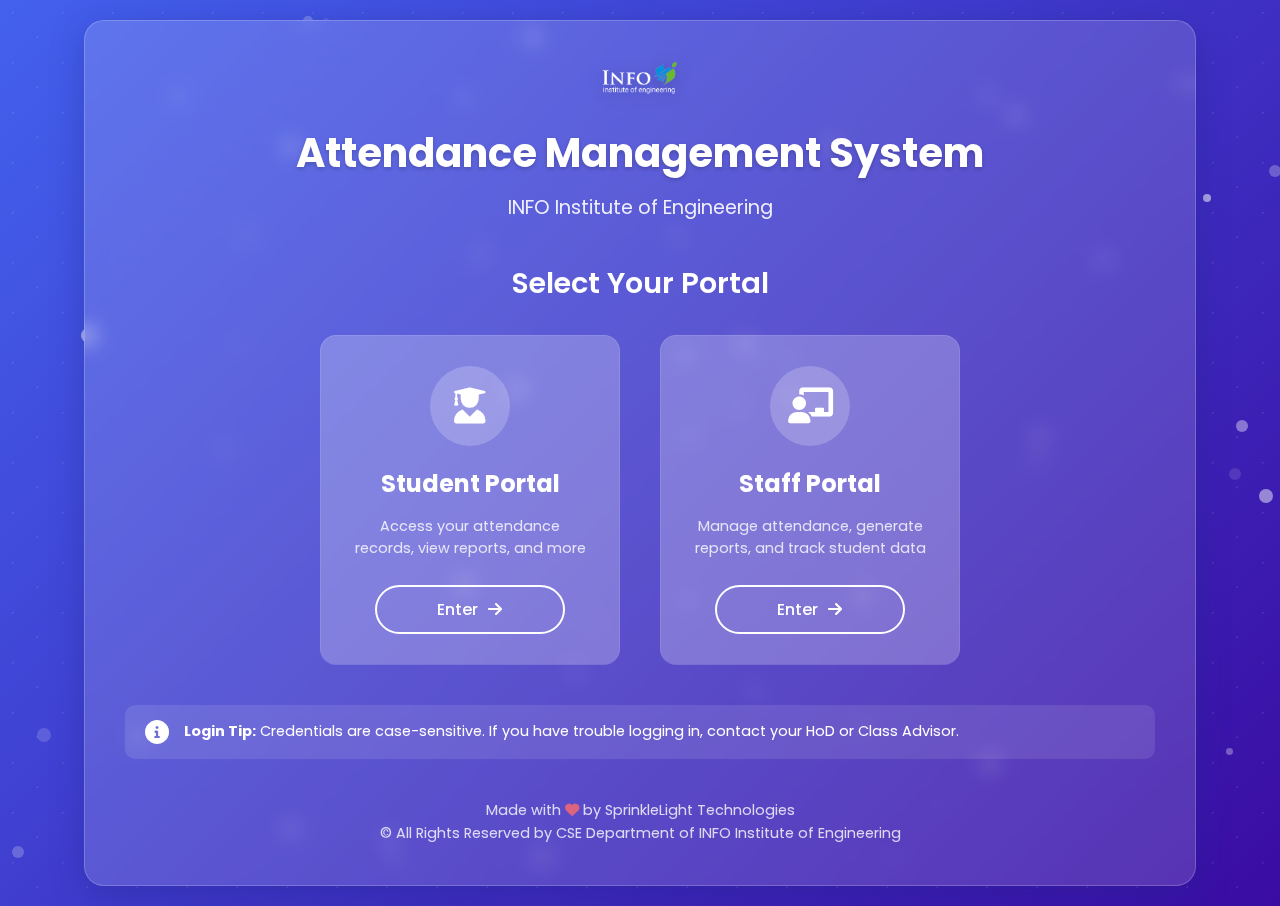
<file: templates/homepage.html>
<!DOCTYPE html>
<html lang="en">
<head>
    <meta charset="UTF-8">
    <meta name="viewport" content="width=device-width, initial-scale=1.0">
    <title>INFO AMS Portal</title>
    <link rel="stylesheet" href="/static/css/homepage.css">
    <link href="https://fonts.googleapis.com/css2?family=Poppins:wght@300;400;500;600;700&display=swap" rel="stylesheet">
    <link rel="stylesheet" href="https://cdnjs.cloudflare.com/ajax/libs/font-awesome/6.0.0-beta3/css/all.min.css">
</head>
<body>
    <div class="particles"></div>
    
    <div class="container">
        <div class="glass-card">
            <div class="header">
                <img src="/static/images/INFO-logo.png" alt="Institute Logo" class="logo">
                <h1>Attendance Management System</h1>
                <p class="subtitle">INFO Institute of Engineering</p>
            </div>
            
            <div class="portal-section">
                <h2>Select Your Portal</h2>
                
                <div class="portal-container">
                    <div class="portal-card" onclick="redirectToStudentPortal()">
                        <div class="icon-container">
                            <i class="fas fa-user-graduate"></i>
                        </div>
                        <h3>Student Portal</h3>
                        <p>Access your attendance records, view reports, and more</p>
                        <button class="portal-btn student-btn">Enter <i class="fas fa-arrow-right"></i></button>
                    </div>
                    
                    <div class="portal-card" onclick="redirectToStaffPortal()">
                        <div class="icon-container">
                            <i class="fas fa-chalkboard-teacher"></i>
                        </div>
                        <h3>Staff Portal</h3>
                        <p>Manage attendance, generate reports, and track student data</p>
                        <button class="portal-btn staff-btn">Enter <i class="fas fa-arrow-right"></i></button>
                    </div>
                </div>
                
                <div class="login-tip">
                    <i class="fas fa-info-circle"></i>
                    <p><b>Login Tip:</b> Credentials are case-sensitive. If you have trouble logging in, contact your HoD or Class Advisor.</p>
                </div>
            </div>
            
            <footer>
                <div class="footer-content">
                    <p>Made with <i class="fas fa-heart"></i> by SprinkleLight Technologies</p>
                    <p>© All Rights Reserved by CSE Department of INFO Institute of Engineering</p>
                </div>
            </footer>
        </div>
    </div>

    <script src="/static/js/homepage.js"></script>
</body>
</html>

<script>
    function redirectToStudentPortal() {
        window.location.href = "/templates/student/student-login.html";
    }
    
     function redirectToStaffPortal() {
        window.location.href = "/templates/staff-login.html"; 
    }
</script>
</file>
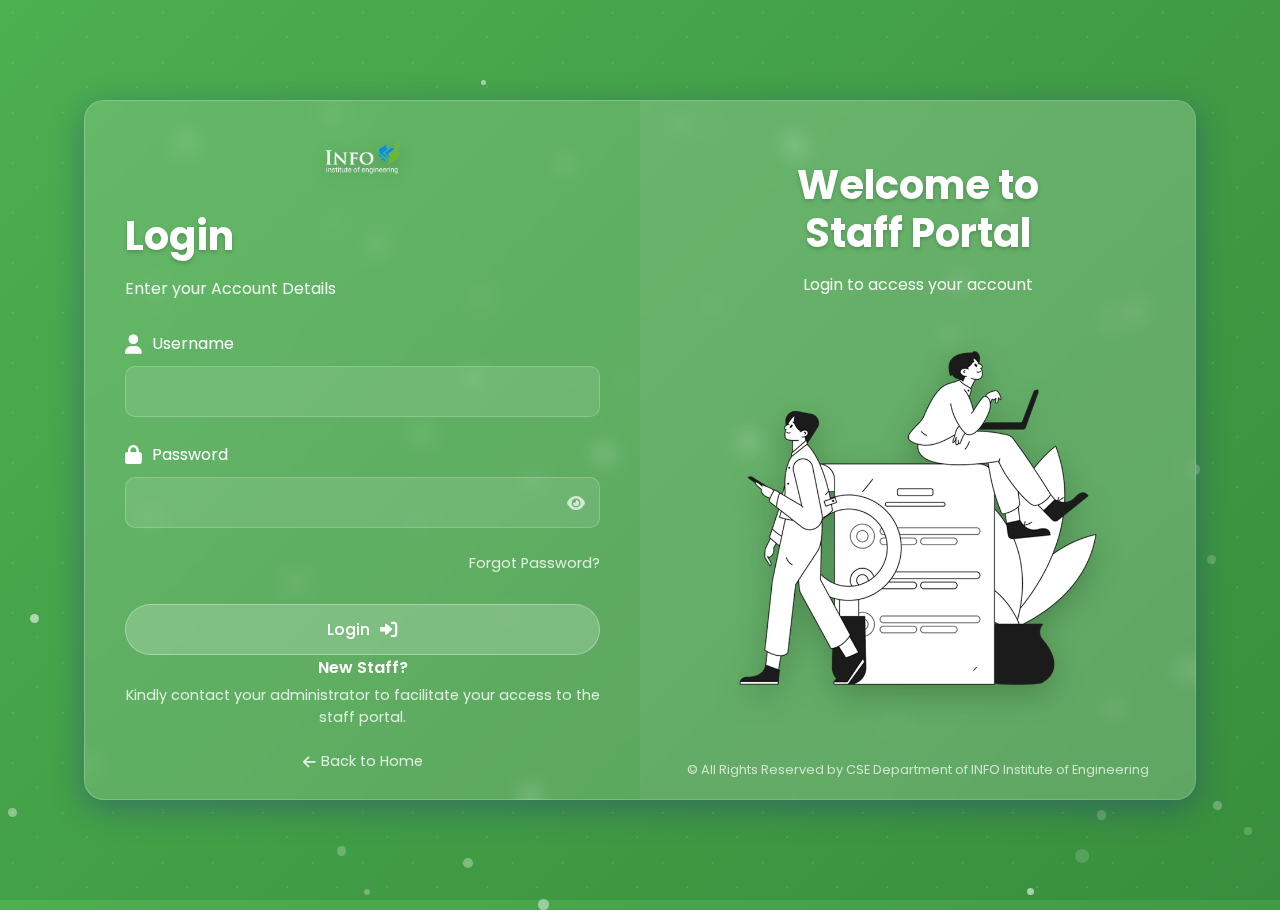
<file: templates/staff-login.html>
<!DOCTYPE html>
<html lang="en">
<head>
    <meta charset="UTF-8">
    <meta name="viewport" content="width=device-width, initial-scale=1.0">
    <title>Staff Login</title>
    <link rel="stylesheet" href="/static/css/staff-login.css">
    <link href="https://fonts.googleapis.com/css2?family=Poppins:wght@300;400;500;600;700&display=swap" rel="stylesheet">
    <link rel="stylesheet" href="https://cdnjs.cloudflare.com/ajax/libs/font-awesome/6.0.0-beta3/css/all.min.css">
</head>
<body>
    <div class="particles"></div>
    
    <div class="container">
        <div class="glass-card">
            <div class="left-section">
                <img src="/static/images/INFO-logo.png" alt="Institute Logo" class="logo">
                <h1 class="login-title">Login</h1>
                <p class="login-subtitle">Enter your Account Details</p>
                
                <form id="loginForm">
                    <div class="input-group">
                        <label for="username">
                            <i class="fas fa-user"></i> Username
                        </label>
                        <input type="text" id="username" name="username" required>
                    </div>

                    <div class="input-group">
                        <label for="password">
                            <i class="fas fa-lock"></i> Password
                        </label>
                        <div class="password-wrapper">
                            <input type="password" id="password" name="password" required>
                            <span class="eye-icon"><i class="fas fa-eye"></i></span>
                        </div>
                    </div>

                    <p class="forgot-password">Forgot Password?</p>

                    <button type="submit" class="login-btn">
                        Login <i class="fas fa-sign-in-alt"></i>
                    </button>
                </form>

                <div class="new-student-section">
                    <p class="new-student">New Staff?</p>
                    <p class="info-text">Kindly contact your administrator to facilitate your access to the staff portal.</p>
                </div>
                
                <div class="back-to-home">
                    <a href="/templates/homepage.html">
                        <i class="fas fa-arrow-left"></i> Back to Home
                    </a>
                </div>
            </div>

            <div class="right-section">
                <div class="welcome-content">
                    <h1 class="welcome-text">Welcome to <br><span>Staff Portal</span></h1>
                    <p class="subtitle">Login to access your account</p>
                </div>
                <img src="/static/images/Student-login.png" alt="Staff Portal Illustration" class="illustration">
                <p class="footer-text">© All Rights Reserved by CSE Department of INFO Institute of Engineering</p>
            </div>
        </div>
    </div>

    <script src="/static/js/staff-login.js"></script>
</body>
</html>
</file>
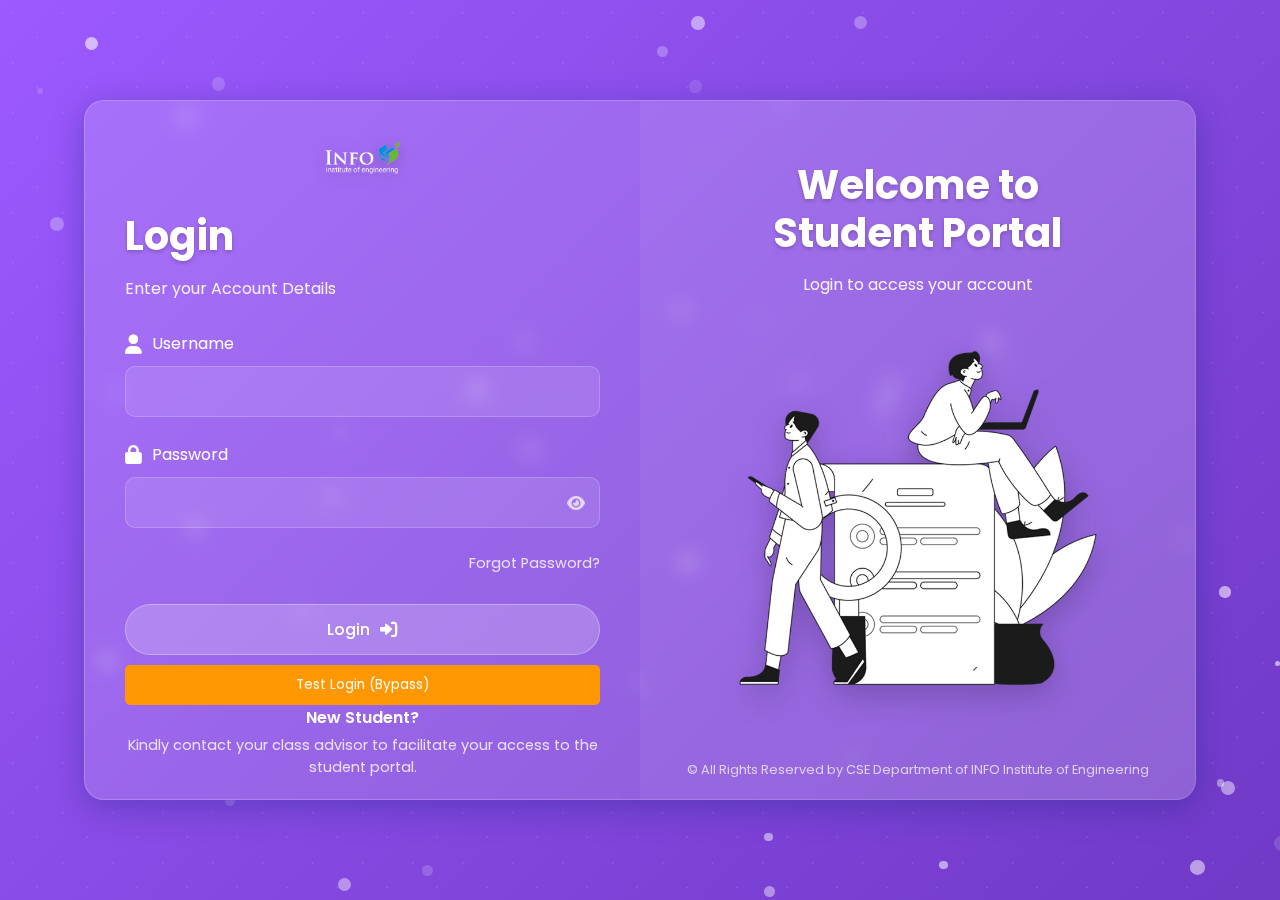
<file: templates/student/student-login.html>
<!DOCTYPE html>
<html lang="en">
<head>
    <meta charset="UTF-8">
    <meta name="viewport" content="width=device-width, initial-scale=1.0">
    <title>Student Login</title>
    <link rel="stylesheet" href="/static/css/student-login.css">
    <link href="https://fonts.googleapis.com/css2?family=Poppins:wght@300;400;500;600;700&display=swap" rel="stylesheet">
    <link rel="stylesheet" href="https://cdnjs.cloudflare.com/ajax/libs/font-awesome/6.0.0-beta3/css/all.min.css">
</head>
<body>
    <div class="particles"></div>
    
    <div class="container">
        <div class="glass-card">
            <div class="left-section">
                <img src="/static/images/INFO-logo.png" alt="Institute Logo" class="logo">
                <h1 class="login-title">Login</h1>
                <p class="login-subtitle">Enter your Account Details</p>
                
                <form id="loginForm">
                    <div class="input-group">
                        <label for="username">
                            <i class="fas fa-user"></i> Username
                        </label>
                        <input type="text" id="username" name="username" required>
                    </div>

                    <div class="input-group">
                        <label for="password">
                            <i class="fas fa-lock"></i> Password
                        </label>
                        <div class="password-wrapper">
                            <input type="password" id="password" name="password" required>
                            <span class="eye-icon"><i class="fas fa-eye"></i></span>
                        </div>
                    </div>

                    <p class="forgot-password">Forgot Password?</p>

                    <button type="submit" class="login-btn">
                        Login <i class="fas fa-sign-in-alt"></i>
                    </button>
                </form>

                <div class="new-student-section">
                    <p class="new-student">New Student?</p>
                    <p class="info-text">Kindly contact your class advisor to facilitate your access to the student portal.</p>
                </div>
                
                <div class="back-to-home">
                    <a href="/templates/homepage.html">
                        <i class="fas fa-arrow-left"></i> Back to Home
                    </a>
                </div>
            </div>

            <div class="right-section">
                <div class="welcome-content">
                    <h1 class="welcome-text">Welcome to <br><span>Student Portal</span></h1>
                    <p class="subtitle">Login to access your account</p>
                </div>
                <img src="/static/images/Student-login.png" alt="Student Portal Illustration" class="illustration">
                <p class="footer-text">© All Rights Reserved by CSE Department of INFO Institute of Engineering</p>
            </div>
        </div>
    </div>

    <script src="/static/js/student-login.js"></script>
</body>
</html>
</file>
<file: static/css/homepage.css>
* {
    margin: 0;
    padding: 0;
    box-sizing: border-box;
    font-family: 'Poppins', sans-serif;
}

:root {
    --primary-color: #4361ee;
    --secondary-color: #3a0ca3;
    --accent-color: #4cc9f0;
    --student-color: #4895ef;
    --staff-color: #4cc9f0;
    --text-color: #2b2d42;
    --light-text: #8d99ae;
    --white: #ffffff;
    --glass-bg: rgba(255, 255, 255, 0.15);
    --glass-border: rgba(255, 255, 255, 0.2);
    --card-shadow: 0 8px 32px 0 rgba(31, 38, 135, 0.37);
}

body {
    min-height: 100vh;
    background: linear-gradient(135deg, #4361ee, #3a0ca3);
    display: flex;
    justify-content: center;
    align-items: center;
    position: relative;
    overflow: hidden;
}

/* Particles background */
.particles {
    position: absolute;
    top: 0;
    left: 0;
    width: 100%;
    height: 100%;
    z-index: -1;
}

.particles::before {
    content: '';
    position: absolute;
    top: 0;
    left: 0;
    width: 100%;
    height: 100%;
    background-image: 
        radial-gradient(circle at 25% 25%, rgba(255, 255, 255, 0.1) 1px, transparent 1px),
        radial-gradient(circle at 75% 75%, rgba(255, 255, 255, 0.1) 1px, transparent 1px);
    background-size: 50px 50px;
}

.container {
    width: 90%;
    max-width: 1200px;
    padding: 20px;
    z-index: 1;
}

.glass-card {
    background: var(--glass-bg);
    backdrop-filter: blur(10px);
    -webkit-backdrop-filter: blur(10px);
    border-radius: 20px;
    border: 1px solid var(--glass-border);
    box-shadow: var(--card-shadow);
    padding: 40px;
    overflow: hidden;
    position: relative;
}

/* Header styles */
.header {
    text-align: center;
    margin-bottom: 40px;
    position: relative;
}

.logo {
    width: 120px;
    margin-bottom: 20px;
    filter: drop-shadow(0 4px 8px rgba(0, 0, 0, 0.2));
}

.header h1 {
    color: var(--white);
    font-size: 2.5rem;
    font-weight: 700;
    margin-bottom: 10px;
    text-shadow: 0 2px 4px rgba(0, 0, 0, 0.2);
}

.subtitle {
    color: var(--white);
    font-size: 1.2rem;
    opacity: 0.9;
}

/* Portal section styles */
.portal-section {
    margin-bottom: 40px;
}

.portal-section h2 {
    color: var(--white);
    text-align: center;
    margin-bottom: 30px;
    font-weight: 600;
    font-size: 1.8rem;
}

.portal-container {
    display: flex;
    justify-content: center;
    gap: 40px;
    flex-wrap: wrap;
}

.portal-card {
    background: rgba(255, 255, 255, 0.1);
    backdrop-filter: blur(5px);
    border-radius: 16px;
    padding: 30px;
    width: 300px;
    text-align: center;
    transition: all 0.3s ease;
    border: 1px solid rgba(255, 255, 255, 0.1);
    cursor: pointer;
}

.portal-card:hover {
    transform: translateY(-10px);
    box-shadow: 0 15px 30px rgba(0, 0, 0, 0.2);
    background: rgba(255, 255, 255, 0.15);
}

.icon-container {
    width: 80px;
    height: 80px;
    background: rgba(255, 255, 255, 0.2);
    border-radius: 50%;
    display: flex;
    justify-content: center;
    align-items: center;
    margin: 0 auto 20px;
}

.icon-container i {
    font-size: 36px;
    color: var(--white);
}

.portal-card h3 {
    color: var(--white);
    font-size: 1.5rem;
    margin-bottom: 15px;
}

.portal-card p {
    color: rgba(255, 255, 255, 0.8);
    font-size: 0.9rem;
    margin-bottom: 25px;
    line-height: 1.5;
}

.portal-btn {
    background: transparent;
    color: var(--white);
    border: 2px solid var(--white);
    padding: 10px 20px;
    border-radius: 30px;
    font-size: 1rem;
    font-weight: 500;
    cursor: pointer;
    transition: all 0.3s ease;
    display: inline-flex;
    align-items: center;
    justify-content: center;
    gap: 10px;
    width: 80%;
}

.student-btn:hover {
    background: var(--student-color);
    border-color: var(--student-color);
}

.staff-btn:hover {
    background: var(--staff-color);
    border-color: var(--staff-color);
}

.portal-btn i {
    transition: transform 0.3s ease;
}

.portal-btn:hover i {
    transform: translateX(5px);
}

/* Login tip styles */
.login-tip {
    margin-top: 40px;
    background: rgba(255, 255, 255, 0.1);
    border-radius: 10px;
    padding: 15px 20px;
    display: flex;
    align-items: center;
    gap: 15px;
}

.login-tip i {
    font-size: 24px;
    color: var(--white);
}

.login-tip p {
    color: var(--white);
    font-size: 0.9rem;
    line-height: 1.5;
}

/* Footer styles */
footer {
    margin-top: 40px;
    text-align: center;
    color: var(--white);
    opacity: 0.8;
    font-size: 0.9rem;
    line-height: 1.6;
}

footer i {
    color: #ff6b6b;
}

/* Enhanced responsive styles */
@media (max-width: 768px) {
    .glass-card {
        padding: 25px 15px;
    }
    
    .header h1 {
        font-size: 1.8rem;
    }
    
    .subtitle {
        font-size: 1rem;
    }
    
    .portal-section h2 {
        font-size: 1.5rem;
    }
    
    .portal-container {
        flex-direction: column;
        align-items: center;
        gap: 25px;
    }
    
    .portal-card {
        width: 100%;
        max-width: 300px;
        padding: 25px 15px;
    }
    
    .icon-container {
        width: 70px;
        height: 70px;
    }
    
    .icon-container i {
        font-size: 30px;
    }
    
    .login-tip {
        flex-direction: column;
        text-align: center;
        padding: 15px;
    }
    
    .login-tip i {
        margin-bottom: 10px;
    }
    
    footer {
        font-size: 0.8rem;
    }
}

/* Additional styles for very small screens */
@media (max-width: 480px) {
    .container {
        width: 95%;
        padding: 10px;
    }
    
    .glass-card {
        padding: 20px 12px;
    }
    
    .header h1 {
        font-size: 1.5rem;
    }
    
    .logo {
        width: 100px;
    }
    
    .portal-card h3 {
        font-size: 1.3rem;
    }
    
    .portal-card p {
        font-size: 0.85rem;
    }
    
    .portal-btn {
        padding: 8px 15px;
        font-size: 0.9rem;
    }
}

/* Fix for particles on mobile */
@media (max-width: 768px) {
    .particles {
        opacity: 0.5;
    }
}

/* Animation for background */
@keyframes float {
    0% {
        transform: translateY(0px);
    }
    50% {
        transform: translateY(-20px);
    }
    100% {
        transform: translateY(0px);
    }
}
</file>
<file: static/css/staff-login.css>
* {
    margin: 0;
    padding: 0;
    box-sizing: border-box;
    font-family: 'Poppins', sans-serif;
}

:root {
    --primary-color: #4CAF50;
    --secondary-color: #388E3C;
    --accent-color: #81C784;
    --text-color: #2b2d42;
    --light-text: #8d99ae;
    --white: #ffffff;
    --glass-bg: rgba(255, 255, 255, 0.15);
    --glass-border: rgba(255, 255, 255, 0.2);
    --card-shadow: 0 8px 32px 0 rgba(31, 38, 135, 0.37);
}

body {
    min-height: 100vh;
    background: linear-gradient(135deg, var(--primary-color), var(--secondary-color));
    display: flex;
    justify-content: center;
    align-items: center;
    position: relative;
    overflow: hidden;
}

/* Particles background */
.particles {
    position: absolute;
    top: 0;
    left: 0;
    width: 100%;
    height: 100%;
    z-index: -1;
}

.particles::before {
    content: '';
    position: absolute;
    top: 0;
    left: 0;
    width: 100%;
    height: 100%;
    background-image: 
        radial-gradient(circle at 25% 25%, rgba(255, 255, 255, 0.1) 1px, transparent 1px),
        radial-gradient(circle at 75% 75%, rgba(255, 255, 255, 0.1) 1px, transparent 1px);
    background-size: 50px 50px;
}

.container {
    width: 90%;
    max-width: 1200px;
    padding: 20px;
    z-index: 1;
}

.glass-card {
    display: flex;
    background: var(--glass-bg);
    backdrop-filter: blur(10px);
    -webkit-backdrop-filter: blur(10px);
    border-radius: 20px;
    border: 1px solid var(--glass-border);
    box-shadow: var(--card-shadow);
    overflow: hidden;
    height: 85vh;
    max-height: 700px;
}

/* Left Section (Login Form) */
.left-section {
    flex: 1;
    padding: 40px;
    display: flex;
    flex-direction: column;
    position: relative;
}

.logo {
    width: 120px;
    margin-bottom: 30px;
    align-self: center;
    filter: drop-shadow(0 4px 8px rgba(0, 0, 0, 0.2));
}

.login-title {
    color: var(--white);
    font-size: 2.5rem;
    font-weight: 700;
    margin-bottom: 10px;
    text-shadow: 0 2px 4px rgba(0, 0, 0, 0.2);
}

.login-subtitle {
    color: var(--white);
    opacity: 0.9;
    margin-bottom: 30px;
}

.input-group {
    margin-bottom: 25px;
}

.input-group label {
    display: block;
    color: var(--white);
    margin-bottom: 10px;
    font-size: 1rem;
    display: flex;
    align-items: center;
    gap: 10px;
}

.input-group label i {
    font-size: 1.2rem;
}

.input-group input {
    width: 100%;
    padding: 12px 15px;
    background: rgba(255, 255, 255, 0.1);
    border: 1px solid rgba(255, 255, 255, 0.2);
    border-radius: 10px;
    color: var(--white);
    font-size: 1rem;
    transition: all 0.3s ease;
}

.input-group input:focus {
    outline: none;
    background: rgba(255, 255, 255, 0.15);
    border-color: rgba(255, 255, 255, 0.3);
}

.password-wrapper {
    position: relative;
}

.eye-icon {
    position: absolute;
    right: 15px;
    top: 50%;
    transform: translateY(-50%);
    cursor: pointer;
    color: var(--white);
    opacity: 0.7;
    transition: opacity 0.3s ease;
}

.eye-icon:hover {
    opacity: 1;
}

.forgot-password {
    text-align: right;
    color: var(--white);
    margin-bottom: 30px;
    cursor: pointer;
    font-size: 0.9rem;
    opacity: 0.8;
    transition: opacity 0.3s ease;
}

.forgot-password:hover {
    opacity: 1;
    text-decoration: underline;
}

.login-btn {
    width: 100%;
    padding: 12px;
    background: rgba(255, 255, 255, 0.2);
    color: var(--white);
    border: 1px solid rgba(255, 255, 255, 0.3);
    border-radius: 30px;
    font-size: 1rem;
    font-weight: 500;
    cursor: pointer;
    transition: all 0.3s ease;
    display: flex;
    justify-content: center;
    align-items: center;
    gap: 10px;
}

.login-btn:hover {
    background: rgba(255, 255, 255, 0.3);
    transform: translateY(-3px);
}

.login-btn i {
    font-size: 1.1rem;
}

.new-student-section {
    margin-top: auto;
    text-align: center;
    color: var(--white);
}

.new-student {
    font-weight: 600;
    margin-bottom: 5px;
}

.info-text {
    font-size: 0.9rem;
    opacity: 0.8;
    line-height: 1.5;
}

.back-to-home {
    margin-top: 20px;
    text-align: center;
}

.back-to-home a {
    color: var(--white);
    text-decoration: none;
    font-size: 0.9rem;
    opacity: 0.8;
    transition: opacity 0.3s ease;
    display: inline-flex;
    align-items: center;
    gap: 5px;
}

.back-to-home a:hover {
    opacity: 1;
}

/* Right Section (Illustration) */
.right-section {
    flex: 1;
    background: rgba(255, 255, 255, 0.05);
    padding: 40px;
    display: flex;
    flex-direction: column;
    position: relative;
    justify-content: center;
    align-items: center;
    text-align: center;
}

.welcome-content {
    margin-bottom: 40px;
}

.welcome-text {
    color: var(--white);
    font-size: 2.5rem;
    font-weight: 700;
    line-height: 1.2;
    margin-bottom: 15px;
    text-shadow: 0 2px 4px rgba(0, 0, 0, 0.2);
}

.welcome-text span {
    font-size: 2.5rem;
}

.subtitle {
    color: var(--white);
    opacity: 0.9;
}

.illustration {
    width: 80%;
    max-width: 400px;
    margin-bottom: 40px;
    filter: drop-shadow(0 10px 15px rgba(0, 0, 0, 0.2));
}

.footer-text {
    position: absolute;
    bottom: 20px;
    color: var(--white);
    font-size: 0.8rem;
    opacity: 0.7;
    width: 100%;
    text-align: center;
}

/* Responsive styles */
@media (max-width: 992px) {
    .glass-card {
        flex-direction: column;
        height: auto;
        max-height: none;
    }
    
    .right-section {
        display: none;
    }
    
    .left-section {
        padding: 30px;
    }
}

@media (max-width: 768px) {
    .container {
        width: 95%;
        padding: 15px;
    }
    
    .left-section {
        padding: 25px 20px;
    }
    
    .login-title {
        font-size: 2rem;
    }
    
    .login-subtitle {
        font-size: 0.9rem;
    }
    
    .input-group label {
        font-size: 0.9rem;
    }
    
    .input-group input {
        padding: 10px;
    }
    
    .login-btn {
        padding: 10px;
    }
}

@media (max-width: 480px) {
    .left-section {
        padding: 20px 15px;
    }
    
    .logo {
        width: 100px;
    }
    
    .login-title {
        font-size: 1.8rem;
    }
    
    .input-group {
        margin-bottom: 20px;
    }
    
    .forgot-password {
        margin-bottom: 20px;
    }
    
    .new-student-section {
        margin-top: 30px;
    }
}

/* Animation for floating effect */
@keyframes float {
    0% {
        transform: translateY(0px);
    }
    50% {
        transform: translateY(-20px);
    }
    100% {
        transform: translateY(0px);
    }
}
</file>
<file: static/css/student-login.css>
* {
    margin: 0;
    padding: 0;
    box-sizing: border-box;
    font-family: 'Poppins', sans-serif;
}

:root {
    --primary-color: #9c5aff;
    --secondary-color: #7039c6;
    --accent-color: #b78aff;
    --text-color: #2b2d42;
    --light-text: #8d99ae;
    --white: #ffffff;
    --glass-bg: rgba(255, 255, 255, 0.15);
    --glass-border: rgba(255, 255, 255, 0.2);
    --card-shadow: 0 8px 32px 0 rgba(31, 38, 135, 0.37);
}

body {
    min-height: 100vh;
    background: linear-gradient(135deg, var(--primary-color), var(--secondary-color));
    display: flex;
    justify-content: center;
    align-items: center;
    position: relative;
    overflow: hidden;
}

/* Particles background */
.particles {
    position: absolute;
    top: 0;
    left: 0;
    width: 100%;
    height: 100%;
    z-index: -1;
}

.particles::before {
    content: '';
    position: absolute;
    top: 0;
    left: 0;
    width: 100%;
    height: 100%;
    background-image: 
        radial-gradient(circle at 25% 25%, rgba(255, 255, 255, 0.1) 1px, transparent 1px),
        radial-gradient(circle at 75% 75%, rgba(255, 255, 255, 0.1) 1px, transparent 1px);
    background-size: 50px 50px;
}

.container {
    width: 90%;
    max-width: 1200px;
    padding: 20px;
    z-index: 1;
}

.glass-card {
    display: flex;
    background: var(--glass-bg);
    backdrop-filter: blur(10px);
    -webkit-backdrop-filter: blur(10px);
    border-radius: 20px;
    border: 1px solid var(--glass-border);
    box-shadow: var(--card-shadow);
    overflow: hidden;
    height: 85vh;
    max-height: 700px;
}

/* Left Section (Login Form) */
.left-section {
    flex: 1;
    padding: 40px;
    display: flex;
    flex-direction: column;
    position: relative;
}

.logo {
    width: 120px;
    margin-bottom: 30px;
    align-self: center;
    filter: drop-shadow(0 4px 8px rgba(0, 0, 0, 0.2));
}

.login-title {
    color: var(--white);
    font-size: 2.5rem;
    font-weight: 700;
    margin-bottom: 10px;
    text-shadow: 0 2px 4px rgba(0, 0, 0, 0.2);
}

.login-subtitle {
    color: var(--white);
    opacity: 0.9;
    margin-bottom: 30px;
}

.input-group {
    margin-bottom: 25px;
}

.input-group label {
    display: block;
    color: var(--white);
    margin-bottom: 10px;
    font-size: 1rem;
    display: flex;
    align-items: center;
    gap: 10px;
}

.input-group label i {
    font-size: 1.2rem;
}

.input-group input {
    width: 100%;
    padding: 12px 15px;
    background: rgba(255, 255, 255, 0.1);
    border: 1px solid rgba(255, 255, 255, 0.2);
    border-radius: 10px;
    color: var(--white);
    font-size: 1rem;
    transition: all 0.3s ease;
}

.input-group input:focus {
    outline: none;
    background: rgba(255, 255, 255, 0.15);
    border-color: rgba(255, 255, 255, 0.3);
}

.password-wrapper {
    position: relative;
}

.eye-icon {
    position: absolute;
    right: 15px;
    top: 50%;
    transform: translateY(-50%);
    cursor: pointer;
    color: var(--white);
    opacity: 0.7;
    transition: opacity 0.3s ease;
}

.eye-icon:hover {
    opacity: 1;
}

.forgot-password {
    text-align: right;
    color: var(--white);
    margin-bottom: 30px;
    cursor: pointer;
    font-size: 0.9rem;
    opacity: 0.8;
    transition: opacity 0.3s ease;
}

.forgot-password:hover {
    opacity: 1;
    text-decoration: underline;
}

.login-btn {
    width: 100%;
    padding: 12px;
    background: rgba(255, 255, 255, 0.2);
    color: var(--white);
    border: 1px solid rgba(255, 255, 255, 0.3);
    border-radius: 30px;
    font-size: 1rem;
    font-weight: 500;
    cursor: pointer;
    transition: all 0.3s ease;
    display: flex;
    justify-content: center;
    align-items: center;
    gap: 10px;
}

.login-btn:hover {
    background: rgba(255, 255, 255, 0.3);
    transform: translateY(-3px);
}

.login-btn i {
    font-size: 1.1rem;
}

.new-student-section {
    margin-top: auto;
    text-align: center;
    color: var(--white);
}

.new-student {
    font-weight: 600;
    margin-bottom: 5px;
}

.info-text {
    font-size: 0.9rem;
    opacity: 0.8;
    line-height: 1.5;
}

.back-to-home {
    margin-top: 20px;
    text-align: center;
}

.back-to-home a {
    color: var(--white);
    text-decoration: none;
    font-size: 0.9rem;
    opacity: 0.8;
    transition: opacity 0.3s ease;
    display: inline-flex;
    align-items: center;
    gap: 5px;
}

.back-to-home a:hover {
    opacity: 1;
}

/* Right Section (Illustration) */
.right-section {
    flex: 1;
    background: rgba(255, 255, 255, 0.05);
    padding: 40px;
    display: flex;
    flex-direction: column;
    position: relative;
    justify-content: center;
    align-items: center;
    text-align: center;
}

.welcome-content {
    margin-bottom: 40px;
}

.welcome-text {
    color: var(--white);
    font-size: 2.5rem;
    font-weight: 700;
    line-height: 1.2;
    margin-bottom: 15px;
    text-shadow: 0 2px 4px rgba(0, 0, 0, 0.2);
}

.welcome-text span {
    font-size: 2.5rem;
}

.subtitle {
    color: var(--white);
    opacity: 0.9;
}

.illustration {
    width: 80%;
    max-width: 400px;
    margin-bottom: 40px;
    filter: drop-shadow(0 10px 15px rgba(0, 0, 0, 0.2));
}

.footer-text {
    position: absolute;
    bottom: 20px;
    color: var(--white);
    font-size: 0.8rem;
    opacity: 0.7;
    width: 100%;
    text-align: center;
}

/* Responsive styles */
@media (max-width: 992px) {
    .glass-card {
        flex-direction: column;
        height: auto;
        max-height: none;
    }
    
    .right-section {
        display: none;
    }
    
    .left-section {
        padding: 30px;
    }
}

@media (max-width: 768px) {
    .container {
        width: 95%;
        padding: 15px;
    }
    
    .left-section {
        padding: 25px 20px;
    }
    
    .login-title {
        font-size: 2rem;
    }
    
    .login-subtitle {
        font-size: 0.9rem;
    }
    
    .input-group label {
        font-size: 0.9rem;
    }
    
    .input-group input {
        padding: 10px;
    }
    
    .login-btn {
        padding: 10px;
    }
}

@media (max-width: 480px) {
    .left-section {
        padding: 20px 15px;
    }
    
    .logo {
        width: 100px;
    }
    
    .login-title {
        font-size: 1.8rem;
    }
    
    .input-group {
        margin-bottom: 20px;
    }
    
    .forgot-password {
        margin-bottom: 20px;
    }
    
    .new-student-section {
        margin-top: 30px;
    }
}

/* Animation for floating effect */
@keyframes float {
    0% {
        transform: translateY(0px);
    }
    50% {
        transform: translateY(-20px);
    }
    100% {
        transform: translateY(0px);
    }
}
</file>
